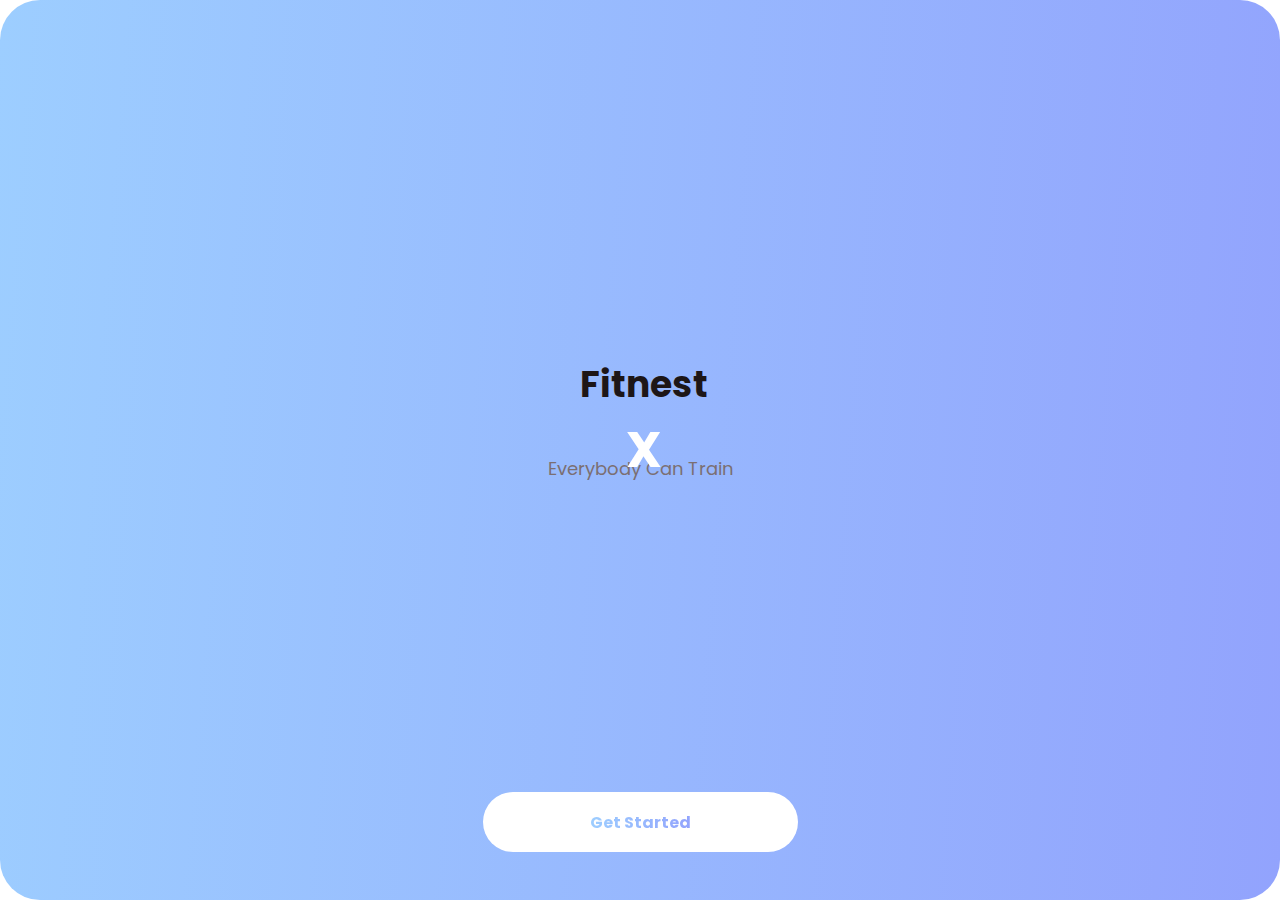
<file: app_theme/index.html>
<!DOCTYPE html>
<html>
  <head>
    <meta charset="utf-8" />
    <meta name="viewport" content="initial-scale=1, width=device-width" />

    <link rel="stylesheet" href="./global.css" />
    <link rel="stylesheet" href="./index.css" />
    <link
      rel="stylesheet"
      href="https://fonts.googleapis.com/css2?family=Poppins:wght@400;500;700&display=swap"
    />
    <link
      rel="stylesheet"
      href="https://fonts.googleapis.com/css2?family=Inter:wght@400&display=swap"
    />
  </head>
  <body>
    <!-- get starded -->
    <div class="welcome-screen-2" data-start="get_started" style="display: block;">
      <div class="container">
         <button class="welcome-screen-2-child" id="iniButton"></button>
        <b class="get-started">Get Started</b>
       <div class="everybody-can-train-parent">
          <div class="everybody-can-train">Everybody Can Train</div>
         <div class="fitnestx-wrapper">
              <b class="fitnestx">
              <span class="fitnestx-txt">
                <span>Fitnest</span>
                <span class="x">X</span>
              </span>
            </b>
          </div> 
        </div>
      </div>
    </div>
    <!-- fin get started -->

    <!-- login -->
    <div class="login-page" style="display: none;">
      <form>
      <div class="container">
        <div class="title-section">
          <div class="hey-there">Hey there,</div>
          <b class="welcome-back">Welcome Back</b>
        </div>
        <button class="button-login" id="login">
          <div class="button-login-child"></div>
          <div class="iconlyboldlogin-parent">
            <img class="iconlyboldlogin" alt="" src="public/Login.svg" />

            <b class="login">Login</b>
          </div>
        </button>
         <div class="or">
          <div class="or1">Or</div>
          <img class="or-child" alt="" src="public/Vector-67.svg" />

          <img class="or-item" alt="" src="public/Vector-68.svg" />
        </div>
        <a class="register-text" id="crearCuenta">
          <div class="dont-have-an-container">
            <span>Don’t have an account yet? </span>
            <span class="register">Register</span>
          </div>
        </a>
        <div class="box">
          <a class="rectangle-parent" id="loginGoogle">
            <div class="group-child"></div>
            <img class="google-logo-png-suite-everythi-icon"
              src="public/googlelogopngsuiteeverythingyouneedknowaboutgooglenewest0-2@2x.png"
            />
          </a>
          <a class="rectangle-group" id="loginFacebook">
            <div class="group-child"></div>
            <img class="facebook-1-icon" alt="" src="public/facebook-1.svg" />
          </a>
        </div>
       <div class="label-section">
          <a class="forget-password" id="recuperarPswd">
            <div class="forgot-your-password">Forgot your password?</div>
          </a>
          <input class="label" id="email" placeholder="Email" type="email" />

          <input class="label1" id="pswd" placeholder="Password" type="password" />
        </div>
      </div>
      </form>
    </div>
    <!-- fin login -->


    <script src="https://code.jquery.com/jquery-3.6.4.min.js"></script>
    <script type="text/javascript">
      $(".get-started").click(function(e){
        $(".welcome-screen-2").hide();
        $(".login-page").show();
      });
    </script>
  </body>
</html>
</file>
<file: app_theme/global.css>
body {
  margin: 0;
  line-height: normal;
}

a {
	cursor: pointer;
}

:root {
  /* fonts */
  --font-poppins: Poppins;
  --font-inter: Inter;

  /* Colors */
  --white-color: #fff;
  --gray-1: #7b6f72;
  --color-whitesmoke: #f7f8f8;
  --color-darkgray: #ada4a5;
  --gray-3: #dddada;
  --color-gray: #1d1617;

    /* font sizes */
  --link-medium-size: 12px;
  --text-large-text-regular-size: 16px;
  --title-h4-bold-size: 20px;

    /* Paddings */
  --padding-mini: 15px;
  --padding-24xl: 43px;

    /* Border radiuses */
  --br-sm: 14px;

    /* Effects */
  --blue-shadow: 0px 10px 22px rgba(149, 173, 254, 0.3);
}
</file>
<file: app_theme/index.css>
/* get started */
.welcome-screen-2-child {
  cursor: pointer;
  border: 0;
  padding: 0;
  background-color: var(--white-color);
  position: absolute;

  top: 88%;
  /*left: 30px;*/
  border-radius: 99px;
  width: 315px;
  height: 60px;
}
.get-started {
  position: absolute;
  cursor: pointer;
  top: 90%;
  /*left: 140px;*/
  background: linear-gradient(-85.58deg, #92a3fd, #9dceff);
  -webkit-background-clip: text;
  -webkit-text-fill-color: transparent;
}
.everybody-can-train {
  position: absolute;
  top: 50px;
  /*left: 0;*/
  /*display: inline-block;*/
  width: 186px;
  /*height: 20px;*/
}
.x {
  font-size: 50px;
  color: var(--white-color);
}
.fitnestx-txt {
  line-break: anywhere;
  width: 100%;
}
.fitnestx,
.fitnestx-wrapper {
  position: relative;
  top: 0;
  width: 170px;
  height: 35px;
}
.fitnestx {
  left: 0;
  display: flex;
  align-items: center;
}
.fitnestx-wrapper {
  left: 11px;
  font-size: 36px;
  color: #1d1617;
}
.everybody-can-train-parent {
  position: absolute;
  top: 45%;
  /*left: 95px;*/
  width: 185px;
  height: 70px;
  font-size: 18px;
}
.welcome-screen-2 {
  width: 100%;
  /*top: 45%;*/
  position: absolute;
  border-radius: 40px;
  background: linear-gradient(-85.58deg, #92a3fd, #9dceff);
  height: 100%;
  overflow: hidden;
  display: flex;
  align-items: center;
  justify-content: center;
  text-align: center;
  font-size: 16px;
  color: var(--gray-1);
  font-family: var(--font-poppins);
}

.container {
  display: flex;
  justify-content: center;
  align-items: center;
}
/*fin get started*/
/*login*/
.hey-there,
.welcome-back {
  position: absolute;
  top: 0;
  left: 37px;
  line-height: 24px;
  font-size: 16px;
}
.welcome-back {
  top: 29px;
  left: 0;
  font-size: var(--title-h4-bold-size);
  line-height: 30px;
}
.title-section {
  position: absolute;
  top: 9%;
  /*left: 110px;*/
  width: 154px;
  height: 59px;
  font-size: var(--text-large-text-regular-size);
}
.button-login-child,
.iconlyboldlogin {
  position: absolute;
  height: 100%;
  top: 0;
  bottom: 0;
  left: 0;
}
.button-login-child {
  width: 100%;
  right: 0;
  border-radius: 99px;
  background: linear-gradient(-85.58deg, #92a3fd, #9dceff);
}
.iconlyboldlogin {
  width: 30.38%;
  right: 69.62%;
  max-width: 100%;
  overflow: hidden;
  max-height: 100%;
  object-fit: cover;
}
.login {
  position: absolute;
  top: 0;
  left: 43.04%;
  font-size: var(--text-large-text-regular-size);
  line-height: 24px;
  font-family: var(--link-medium);
  color: var(--white-color);
  text-align: left;
}
.iconlyboldlogin-parent {
  position: absolute;
  height: 40%;
  width: 25.08%;
  top: 30%;
  right: 37.46%;
  bottom: 30%;
  left: 37.46%;
}
.button-login {
  cursor: pointer;
  border: 0;
  padding: 0;
  background-color: transparent;
  position: absolute;
  top: 63%;
  /*left: 30px;*/
  border-radius: 99px
  box-shadow: var(--blue-shadow);
  width: 315px;
  height: 60px;
}
.or1 {
  position: absolute;
  top: 0;
  left: 151px;
  line-height: 18px;
}
.or-child {
  top: 9px;
  left: 0;
  max-height: 100%;
  width: 141px;
}
.or,
.or-child,
.or-item {
  position: absolute;
}
.or-item {
  top: 9px;
  left: 175px;
  max-height: 100%;
  width: 140px;
}
.or {
  top: 71%;
  /*left: 30px;*/
  width: 315px;
  height: 18px;
  font-family: var(--font-inter);
}
.register {
  font-weight: 500;
  background: linear-gradient(-85.58deg, #c58bf2, #eea4ce);
  -webkit-background-clip: text;
  -webkit-text-fill-color: transparent;
}
.dont-have-an-container {
  /*position: absolute;*/
  top: 0;
  left: 0;
  line-height: 21px;
}
.register-text {
  text-decoration: none;
  position: absolute;
  top: 83%;
  /*left: 61px;*/
  width: 253px;
  height: 21px;
  font-size: 14px;
  color: inherit;
}
.group-child {
  position: absolute;
  cursor: pointer;
  top: 0;
  left: 0;
  border-radius: var(--br-sm);
  border: 0.8px solid var(--gray-3);
  box-sizing: border-box;
  width: 50px;
  height: 50px;
}
.box {
  position: fixed;
  top: 72%;
  height: 100px;
  width: 200px;
}
.google-logo-png-suite-everythi-icon {
  position: absolute;
  top: 15px;
  left: 15px;
  width: 20px;
  height: 20px;
  object-fit: cover;
}
.rectangle-parent {
  text-decoration: none;
  position: relative;
  top: 20%;
  left: -39%;
  width: 50px;
  height: 50px;
}
.facebook-1-icon {
  position: absolute;
  cursor: pointer;
  top: 15px;
  left: 15px;
  width: 20px;
  height: 20px;
  overflow: hidden;
}
.rectangle-group {
  text-decoration: none;
  position: relative;
  top: 20%;
  left: 15%;
  width: 50px;
  height: 50px;
}
.forgot-your-password {
  position: absolute;
  top: 0;
  left: 0;
  text-decoration: underline;
  line-height: 18px;
  font-weight: 500;
}
.forget-password {
  text-decoration: none;
  position: absolute;
  top: 121px;
  left: 88px;
  width: 138px;
  height: 18px;
  color: inherit;
}
.label {
  border: 1px solid var(--color-whitesmoke);
  outline: 0;
  font-family: var(--link-medium);
  font-size: var(--link-medium-size);
  background-color: var(--color-whitesmoke);
  top: 0;
  left: 0;
  border-radius: var(--br-sm);
  box-sizing: border-box;
  height: 48px;
  padding: var(--padding-mini) var(--padding-24xl);
}
.label,
.label-section,
.label1 {
  position: absolute;
  width: 315px;
  color: var(--color-darkgray);
}
.label1 {
  border: 1px solid var(--color-whitesmoke);
  outline: 0;
  font-family: var(--link-medium);
  font-size: var(--link-medium-size);
  background-color: var(--color-whitesmoke);
  top: 63px;
  left: 0;
  border-radius: var(--br-sm);
  box-sizing: border-box;
  height: 48px;
  padding: var(--padding-mini) var(--padding-24xl);
}
.label-section {
  top: 20%;
  /*left: 30px;*/
  height: 139px;
}
.login-page {
  width: 100%;
  position: absolute;
  border-radius: 30px;
  background-color: var(--white-color);
  height: 100%;
  overflow: hidden;
  text-align: center;
  font-size: var(--link-medium-size);
  color: var(--color-gray);
  font-family: var(--font-poppins);
}

/*fin login*/
</file>
